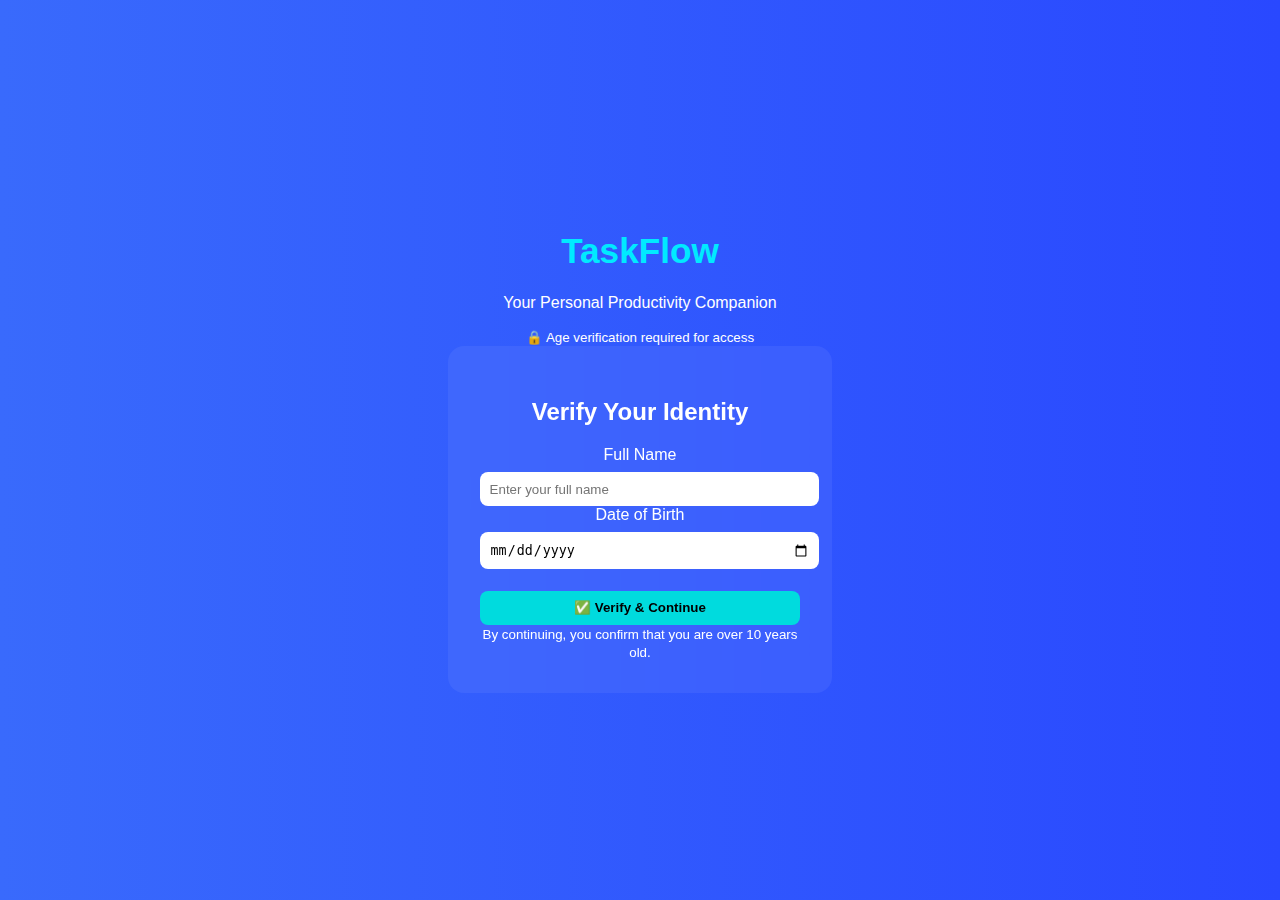
<file: index.html>
<!DOCTYPE html>
<html lang="en">
<head>
  <meta charset="UTF-8" />
  <meta name="viewport" content="width=device-width, initial-scale=1.0" />
  <title>TaskFlow - Welcome</title>
  <link rel="stylesheet" href="style.css" />
</head>
<body class="dark-theme">
  <div class="hero">
    <div class="title-section">
      <h1>TaskFlow</h1>
      <p>Your Personal Productivity Companion</p>
      <small>🔒 Age verification required for access</small>
    </div>
    <form class="form-card" id="registrationForm">
      <h2>Verify Your Identity</h2>
      <label for="name">Full Name</label>
      <input type="text" id="name" placeholder="Enter your full name" required />
      <label for="dob">Date of Birth</label>
      <input type="date" id="dob" required />
      <p class="error" id="errorMsg"></p>
      <button type="submit">✅ Verify & Continue</button>
      <small class="legal-text">
        By continuing, you confirm that you are over 10 years old.
      </small>
    </form>
  </div>
  <div id="locale-placeholder" data-locale="guj" style="display: none;"></div>
  <script src="script.js"></script>
</body>
</html>
</file>
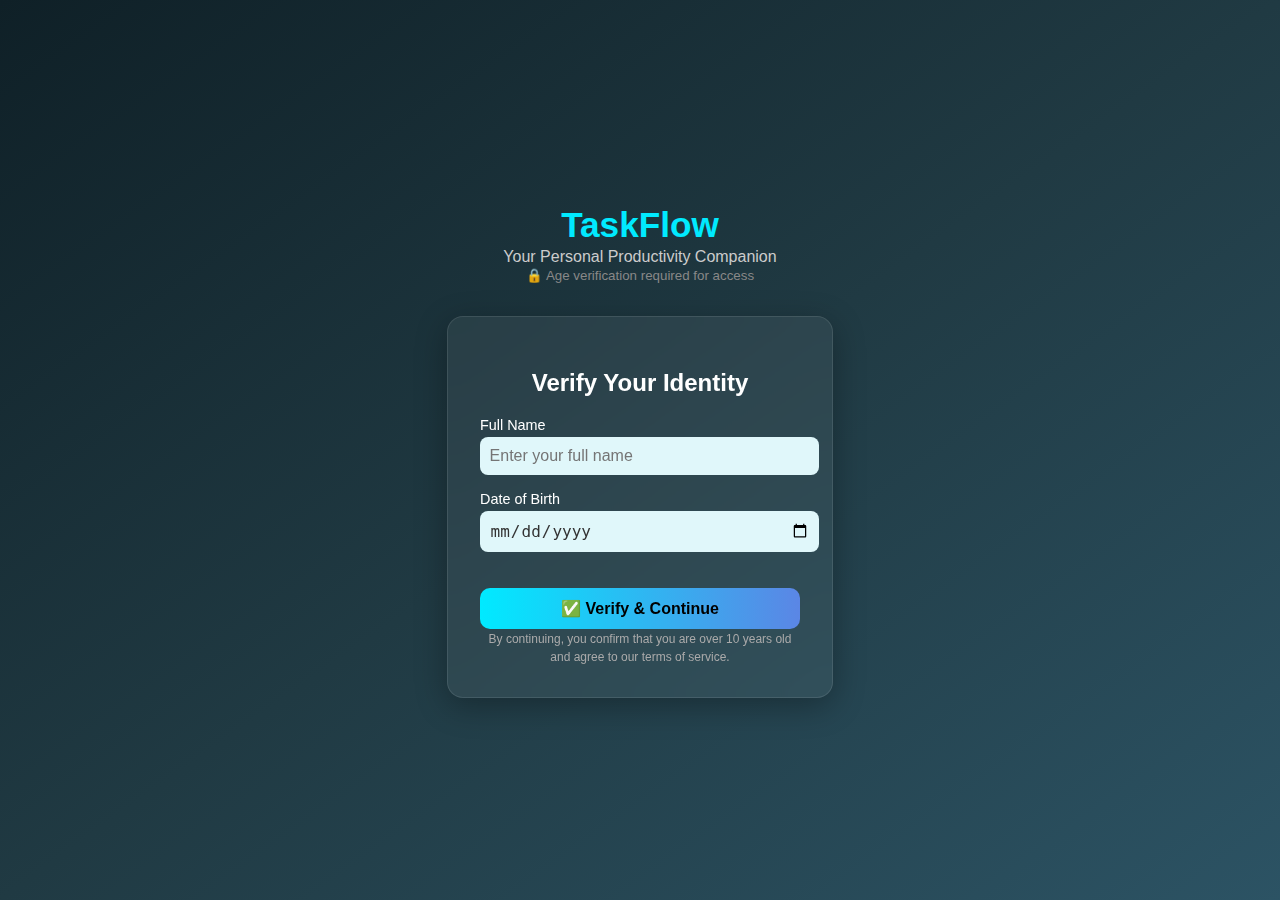
<file: INDEX.HTML>
<!DOCTYPE html>
<html lang="en">
<head>
  <meta charset="UTF-8" />
  <meta name="viewport" content="width=device-width, initial-scale=1.0" />
  <title>TaskFlow - Login</title>
  <script src="script.js"></script>

  <link rel="stylesheet" href="index.css" />
</head>
<body class="dark-theme">

  <div class="hero">
    <div class="title-section">
      <h1>TaskFlow</h1>
      <p>Your Personal Productivity Companion</p>
      <small>🔒 Age verification required for access</small>
    </div>

    <form class="form-card" id="registrationForm">
      <h2>Verify Your Identity</h2>

      <label for="name">Full Name</label>
      <input type="text" id="name" placeholder="Enter your full name" required />

      <label for="dob">Date of Birth</label>
      <input type="date" id="dob" required />

      <p class="error" id="errorMsg"></p>

      <button type="submit">✅ Verify & Continue</button>

      <small class="legal-text">
        By continuing, you confirm that you are over 10 years old and agree to our terms of service.
      </small>
    </form>
  </div>

  <!-- Future Localization Support -->
  <div id="locale-placeholder" data-locale="guj" style="display: none;"></div>

  <script src="index.js"></script>
</body>
</html>
</file>
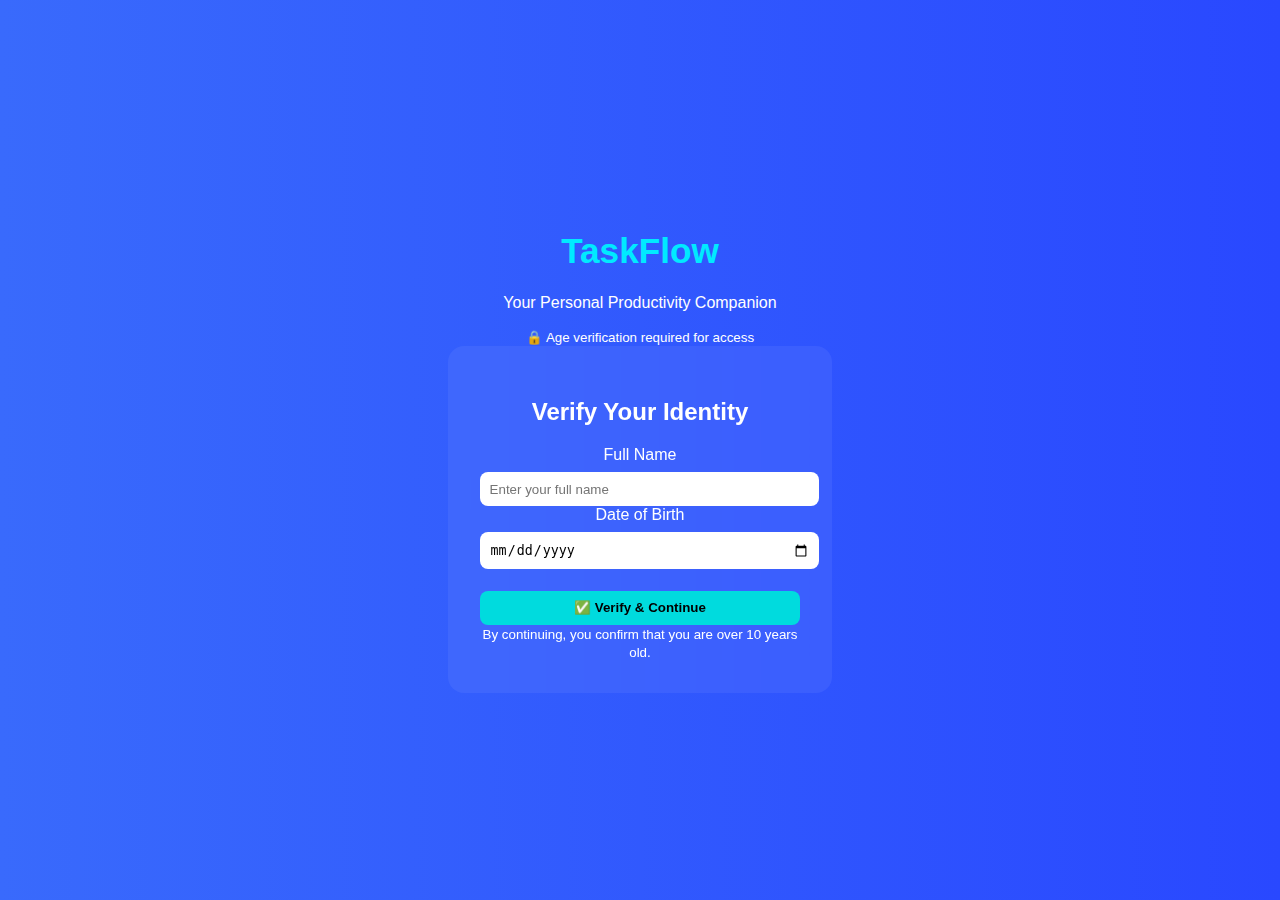
<file: app.html>
<!DOCTYPE html>
<html lang="en">
<head>
  <meta charset="UTF-8" />
  <meta name="viewport" content="width=device-width, initial-scale=1.0" />
  <title>TaskFlow - Dashboard</title>
  <link rel="stylesheet" href="style.css" />
</head>
<body class="app-theme">
  <header class="header">
    <div class="user-info">
      <img id="user-avatar" alt="User Avatar" />
      <span id="user-name"></span>
    </div>
    <button id="sign-out">Sign Out</button>
  </header>
  <section class="task-input">
    <input type="text" id="new-task" placeholder="Enter a new task..." />
    <button id="add-task">Add Task</button>
  </section>
  <section class="task-board">
    <div class="task-column" id="todo-column">
      <h2>Todo (<span id="todo-count">0</span>)</h2>
      <div class="task-list" id="todo-list"></div>
    </div>
    <div class="task-column" id="completed-column">
      <h2>Completed (<span id="completed-count">0</span>)</h2>
      <div class="task-list" id="completed-list"></div>
    </div>
    <div class="task-column" id="archived-column">
      <h2>Archived (<span id="archived-count">0</span>)</h2>
      <div class="task-list" id="archived-list"></div>
    </div>
  </section>
  <script src="app.js"></script>
</body>
</html>
</file>
<file: style.css>
body.dark-theme {
  margin: 0;
  font-family: 'Segoe UI', sans-serif;
  background: linear-gradient(to right, #396afc, #2948ff);
  color: #fff;
  display: flex;
  justify-content: center;
  align-items: center;
  height: 100vh;
}
.hero { text-align: center; }
.title-section h1 { font-size: 2.2rem; color: #00eaff; }
.form-card {
  background: rgba(255, 255, 255, 0.06);
  padding: 2rem;
  border-radius: 16px;
  width: 320px;
  backdrop-filter: blur(12px);
}
input, button {
  padding: 0.6rem;
  margin-top: 0.5rem;
  width: 100%;
  border-radius: 8px;
  border: none;
}
button { background: #00dbde; color: #000; font-weight: bold; }
.error { color: red; font-size: 0.85rem; }
body.app-theme {
  margin: 0;
  font-family: 'Segoe UI', sans-serif;
  background: linear-gradient(to right, #396afc, #2948ff);
  color: #fff;
  min-height: 100vh;
}
.header {
  display: flex; justify-content: space-between; padding: 1rem 2rem;
  background-color: rgba(0, 0, 0, 0.4);
}
.task-input {
  display: flex; justify-content: center; gap: 1rem; padding: 1rem;
}
.task-input input { width: 300px; }
.task-board {
  display: flex; justify-content: space-around; flex-wrap: wrap; padding: 2rem;
}
.task-column {
  background-color: rgba(255, 255, 255, 0.1);
  border-radius: 12px;
  padding: 1rem;
  width: 300px;
}
.task-list { margin-top: 1rem; display: flex; flex-direction: column; gap: 1rem; }
.task {
  background: #fff;
  color: #000;
  padding: 0.8rem;
  border-radius: 8px;
}
.task .actions { margin-top: 0.5rem; display: flex; flex-wrap: wrap; gap: 0.4rem; }
.task .actions button {
  padding: 0.3rem 0.6rem;
  font-size: 0.8rem;
  border: none;
  border-radius: 6px;
  cursor: pointer;
}
</file>
<file: index.css>
body.dark-theme {
  margin: 0;
  font-family: 'Segoe UI', sans-serif;
  background: linear-gradient(to bottom right, #0f2027, #203a43, #2c5364);
  display: flex;
  justify-content: center;
  align-items: center;
  height: 100vh;
  color: #fff;
}

.hero {
  text-align: center;
}

.title-section {
  margin-bottom: 2rem;
}

.title-section .logo {
  font-size: 3rem;
}

.title-section h1 {
  font-size: 2.2rem;
  margin: 0.2rem 0;
  color: #00eaff;
}

.title-section p {
  margin: 0;
  font-size: 1rem;
  color: #ccc;
}

.title-section small {
  color: #888;
}

.form-card {
  background: rgba(255, 255, 255, 0.06);
  padding: 2rem;
  border-radius: 16px;
  width: 320px;
  margin: 0 auto;
  backdrop-filter: blur(12px);
  box-shadow: 0 8px 32px rgba(0, 0, 0, 0.3);
  border: 1px solid rgba(255, 255, 255, 0.1);
}

.form-card h2 {
  margin-bottom: 1.2rem;
  color: #ffffff;
}

label {
  display: block;
  margin-top: 1rem;
  font-size: 0.9rem;
  text-align: left;
}

input[type="text"],
input[type="date"] {
  width: 100%;
  padding: 0.6rem;
  margin-top: 0.3rem;
  border: none;
  border-radius: 8px;
  font-size: 1rem;
  background: #e0f7fa;
  color: #333;
}

button {
  margin-top: 1.4rem;
  padding: 0.7rem;
  background: linear-gradient(to right, #00eaff, #5b86e5);
  color: #000;
  border: none;
  width: 100%;
  font-size: 1rem;
  font-weight: bold;
  border-radius: 10px;
  cursor: pointer;
  transition: 0.3s;
}

button:hover {
  background: linear-gradient(to right, #00c9ff, #92fe9d);
}

.error {
  color: #ff6b6b;
  margin-top: 0.5rem;
  font-size: 0.85rem;
}

.legal-text {
  font-size: 0.75rem;
  margin-top: 1rem;
  color: #aaa;
}


@media screen and (max-width: 360px) {
  .form-card {
    width: 90%;
    padding: 1.5rem;
  }
}
</file>
